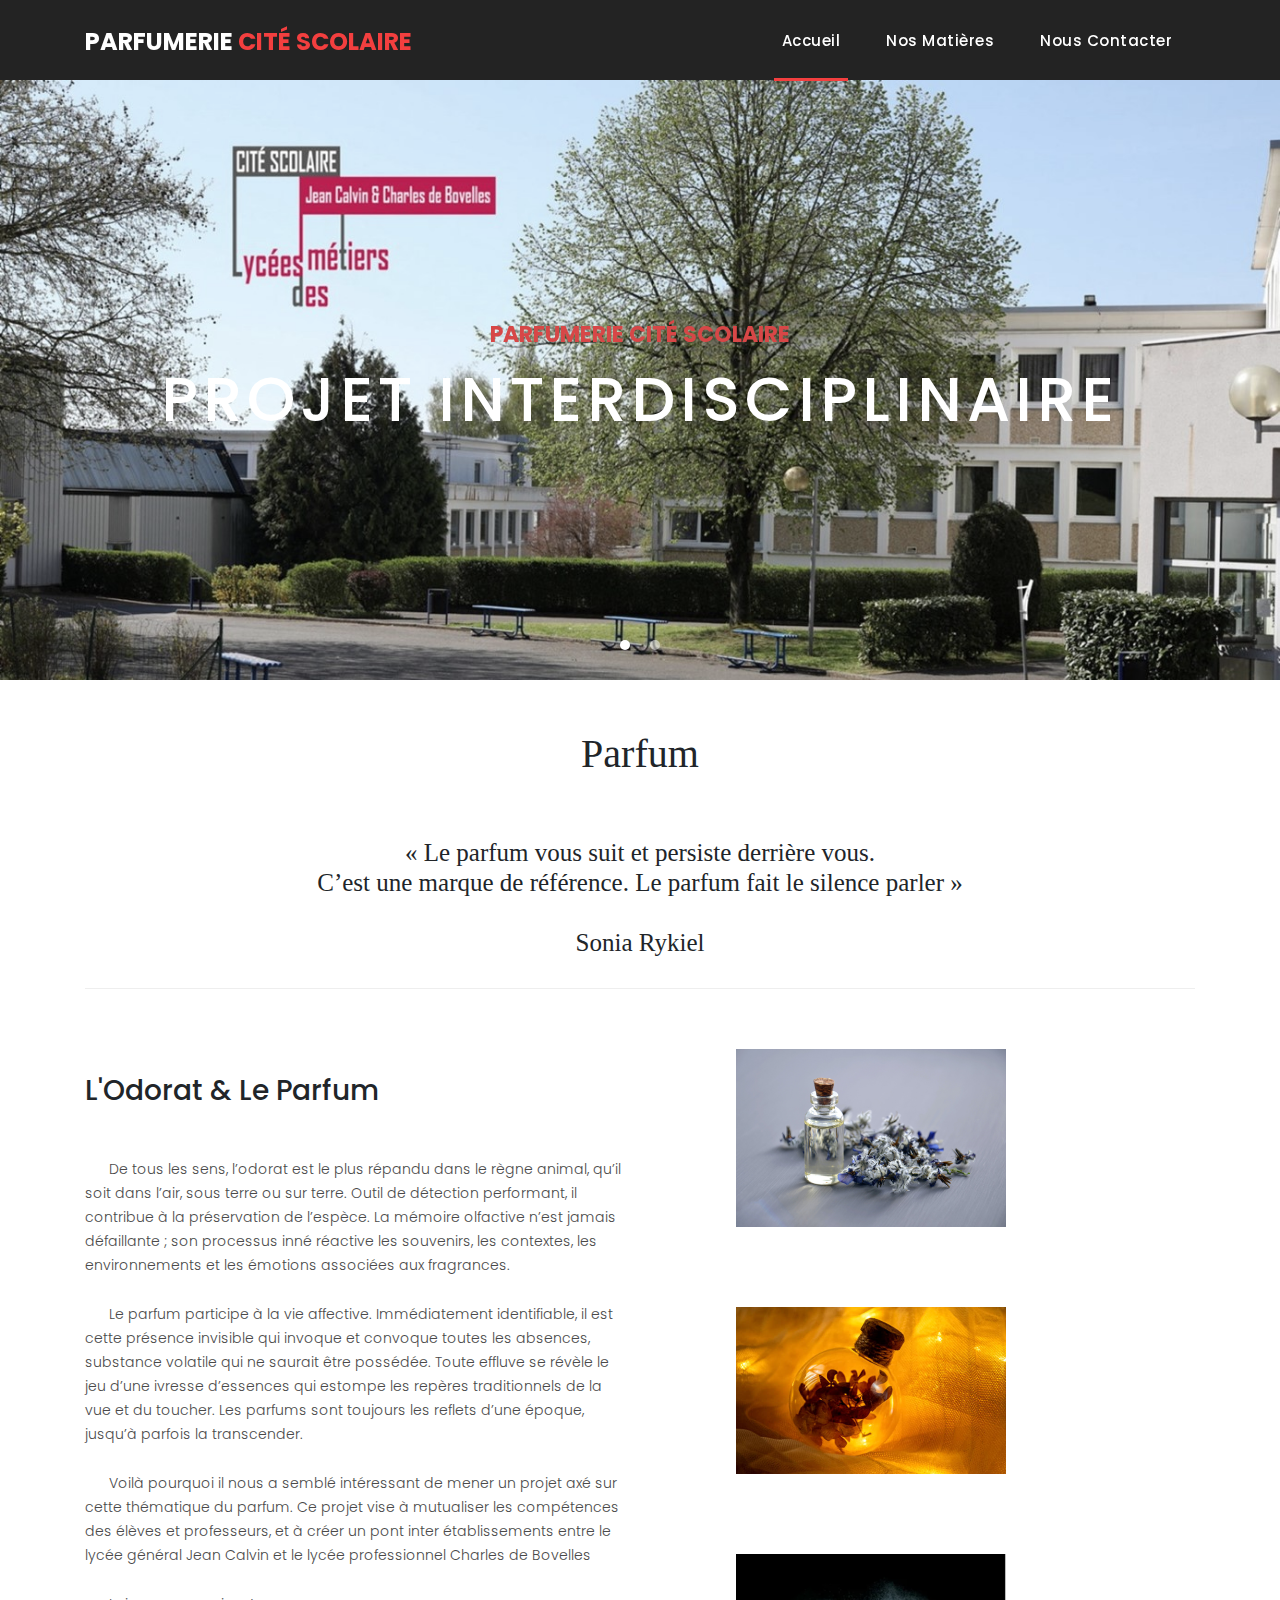
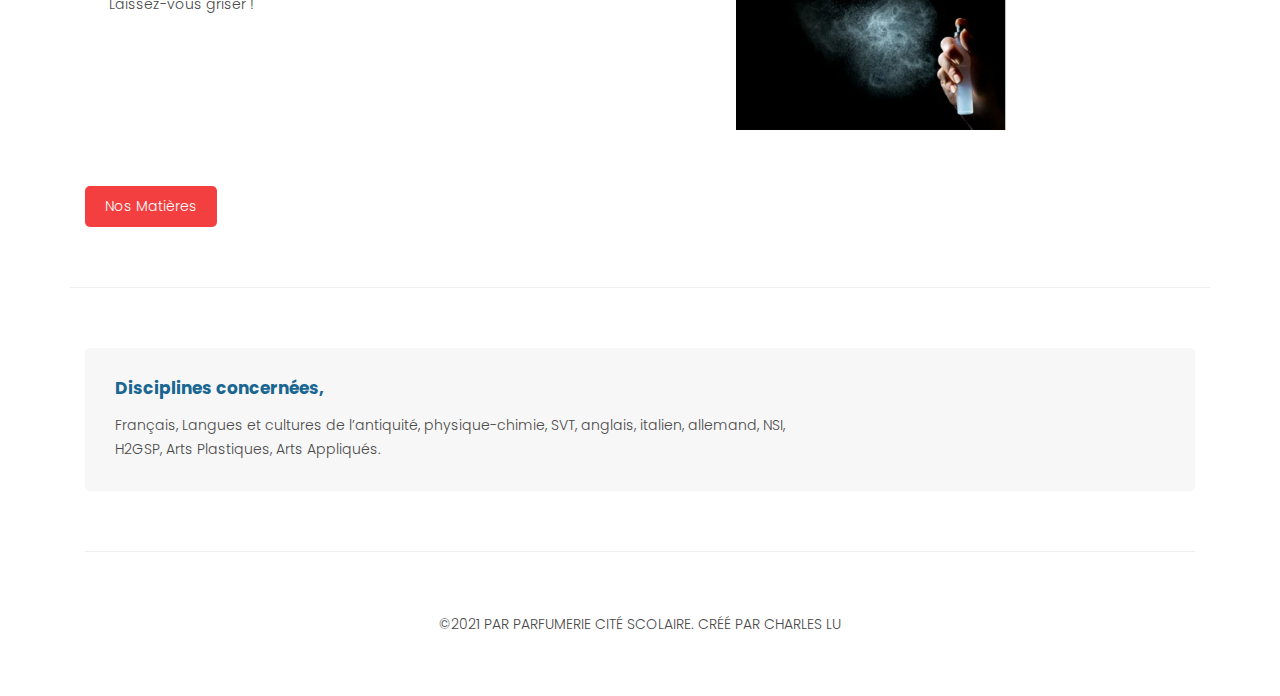
<file: index.html>
<!DOCTYPE html>
<html lang="fr">

  <head>

    <meta charset="utf-8">
    <meta name="viewport" content="width=device-width, initial-scale=1, shrink-to-fit=no">
    <meta name="description" content="">
    <meta name="author" content="">
    <link href="https://fonts.googleapis.com/css?family=Poppins:100,200,300,400,500,600,700,800,900&display=swap" rel="stylesheet">

    <title>Parfumerie Cité Scolaire</title>

    <!-- Bootstrap core CSS -->
    <link href="vendor/bootstrap/css/bootstrap.min.css" rel="stylesheet">

    <!-- CSS Files -->
    <link rel="stylesheet" href="assets/css/fontawesome.css">
    <link rel="stylesheet" href="assets/css/templatemo-sixteen.css">
    <link rel="stylesheet" href="assets/css/owl.css">
    <link rel="stylesheet" href="assets/css/styles.css">

  </head>

  <body>


    <div id="preloader">
        <div class="jumper">
            <div></div>
            <div></div>
            <div></div>
        </div>
    </div>  
    <!-- ***** Preloader ***** -->

    <!-- Header -->
    <header class="">
      <nav class="navbar navbar-expand-lg">
        <div class="container">
          <a class="navbar-brand" href="index.html"><h2>Parfumerie <em>Cité Scolaire</em></h2></a>
          <button class="navbar-toggler" type="button" data-toggle="collapse" data-target="#navbarResponsive" aria-controls="navbarResponsive" aria-expanded="false" aria-label="Toggle navigation">
            <span class="navbar-toggler-icon"></span>
          </button>
          <div class="collapse navbar-collapse" id="navbarResponsive">
            <ul class="navbar-nav ml-auto">
              <li class="nav-item active">
                <a class="nav-link" href="index.html">Accueil
                  <span class="sr-only">(Là où nous sommes)</span>
                </a>
              </li> 
              <li class="nav-item">
                <a class="nav-link" href="products.html">Nos Matières</a>
              </li>
              <li class="nav-item">
                <a class="nav-link" href="contact.html">Nous contacter</a>
              </li>
            </ul>
          </div>
        </div>
      </nav>
    </header>

    <!-- Banner (Haut) -->
    <div class="banner header-text">
      <div class="owl-banner owl-carousel">
        <div class="banner-item-01">
          <div class="text-content">
            <h4>Parfumerie Cité Scolaire</h4>
            <h2>Projet Interdisciplinaire</h2>
          </div>
        </div>
        <div class="banner-item-02">
          <div class="text-content">
            <h4>Parfumerie Cité Scolaire</h4>
            <h2>Ivresse d'essences</h2>
          </div>
        </div>
      </div>
    </div>
    <!-- Banner (Fin) -->

                                        
    <div class="best-features">
      <div class="container">
        <div class="row">
          <div class="col-md-12">
            <div class="section-heading">
              <h1 class="text-titre" style="text-align: center;">Parfum</h1>
              <h5 class="citation" style="text-align: center;">
              <br><br>
              « Le parfum vous suit et persiste derrière vous.
              <br>C’est une marque de référence. Le parfum fait le silence parler »
              <br><br> Sonia Rykiel<br><br>
              </h5>
            </div>
          </div>
          <div class="col-md-6">
            <div class="left-content">
              <p><h3>L'Odorat & Le Parfum</h3></p>
              <br>
              <ul class="featured-list">
                
                  <p>&nbsp&nbsp&nbsp&nbsp&nbsp De tous les sens, l’odorat est le plus répandu dans le règne animal, qu’il soit dans l’air, sous terre ou sur terre. Outil de détection performant, il contribue à la préservation de l’espèce. La mémoire olfactive n’est jamais défaillante ; son processus inné réactive les souvenirs, les contextes, les environnements et les émotions associées aux fragrances.</p>
                  <p>&nbsp&nbsp&nbsp&nbsp&nbsp Le parfum participe à la vie affective. Immédiatement identifiable, il est cette présence invisible qui invoque et convoque toutes les absences, substance volatile qui ne saurait être possédée. 
                  Toute effluve se révèle le jeu d’une ivresse d’essences qui estompe les repères traditionnels de la vue et du toucher. Les parfums sont toujours les reflets d’une époque, jusqu’à parfois la transcender. </p>

                  <p>&nbsp&nbsp&nbsp&nbsp&nbsp Voilà pourquoi il nous a semblé intéressant de mener un  projet axé sur cette thématique du parfum. Ce projet vise à mutualiser les compétences des élèves et professeurs, et à créer un pont inter établissements entre le lycée général Jean Calvin et le lycée professionnel Charles de Bovelles

                  <p>&nbsp&nbsp&nbsp&nbsp&nbsp Laissez-vous griser ! </p>

                </p>
              </ul>
            </div>
            <div class="left-content" style="margin-top: 150px;">
              <a href="products.html" class="filled-button">Nos Matières</a>
            </div>
          </div>
          <div class="col-md-6">
            <div class="right-image" style="width: 50%;">
              <img src="assets/images/page_garde_parfum_2.png" style="margin-left: 30%;" alt="" style="width: 80%;">
            </div>
            <div class="right-image" style="width: 50%; margin-top: 80px;">
              <img src="assets/images/page_garde_parfum.png"  style="margin-left: 30%;"  alt="" style="width: 100%;">
            </div>
            <div class="right-image" style="width: 50%; margin-top: 80px;">
              <img src="assets/images/page_garde_parfum_3.png"  style="margin-left: 30%;"  alt="" style="width: 100%;">
            </div>
          </div>
        </div>
      </div>
    </div>


    <div class="call-to-action">
      <div class="container">
        <div class="row">
          <div class="col-md-12">
            <div class="inner-content">
              <div class="row">
                <div class="col-md-8">
                  <h4><em>Disciplines concernées,</em></h4>
                  <p>Français, Langues et cultures de l’antiquité, physique-chimie,  SVT, anglais, italien, allemand, NSI, H2GSP,  Arts Plastiques,  Arts Appliqués.</p>
                </div>
              </div>
            </div>
          </div>
        </div>
      </div>
    </div>

    
    <footer>
      <div class="container">
        <div class="row">
          <div class="col-md-12">
            <div class="inner-content">
              <p>©2021 PAR PARFUMERIE CITÉ SCOLAIRE. CRÉÉ PAR CHARLES LU</p>
            </div>
          </div>
        </div>
      </div>
    </footer>


    <!-- Librairie JS -->
    <script src="vendor/jquery/jquery.min.js"></script>
    <script src="vendor/bootstrap/js/bootstrap.bundle.min.js"></script>


    <!-- Scripts basiques -->
    <script src="assets/js/custom.js"></script>
    <script src="assets/js/owl.js"></script>
    <script src="assets/js/slick.js"></script>
    <script src="assets/js/isotope.js"></script>
    <script src="assets/js/accordions.js"></script>


    <script language = "text/Javascript"> 
      cleared[0] = cleared[1] = cleared[2] = 0; // flag
      function clearField(t){                 
      if(! cleared[t.id]){                      
          cleared[t.id] = 1;  
          t.value='';         
          t.style.color='#fff';
          }
      }
    </script>


  </body>

</html>
</file>
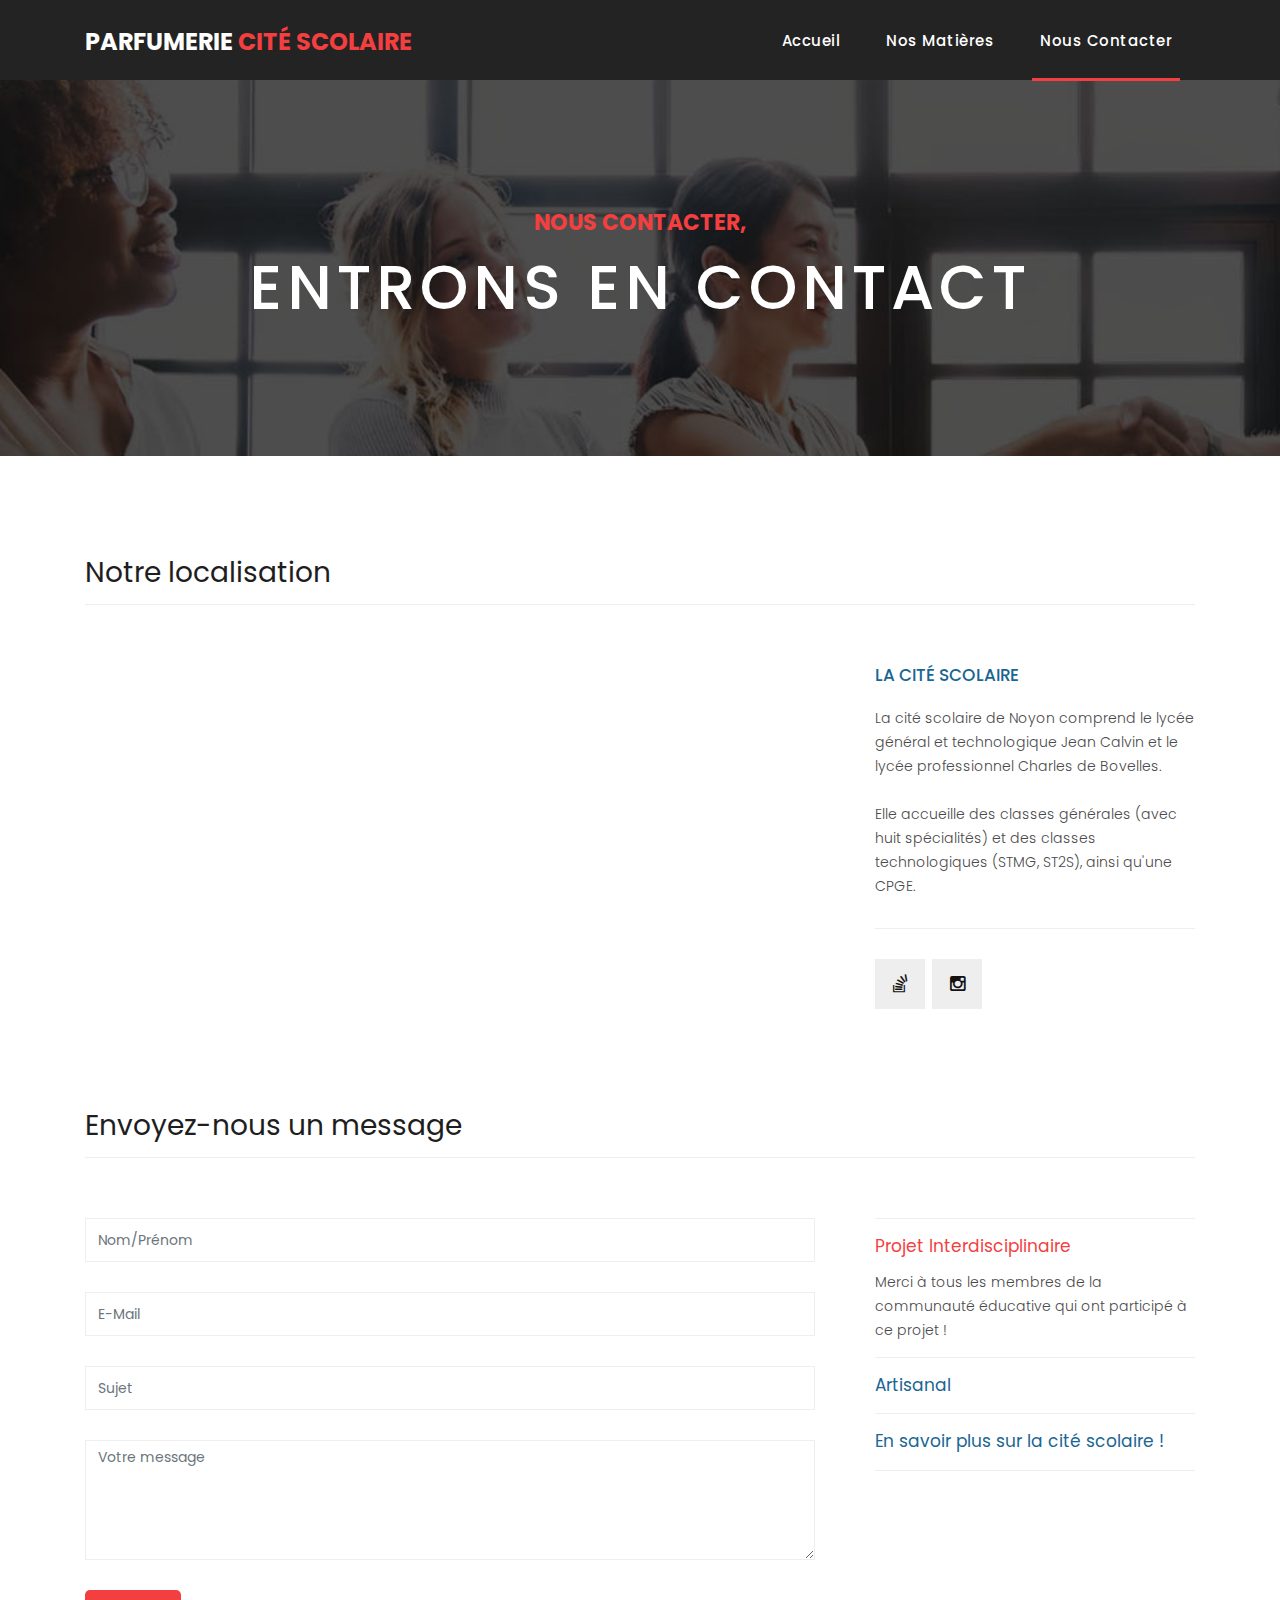
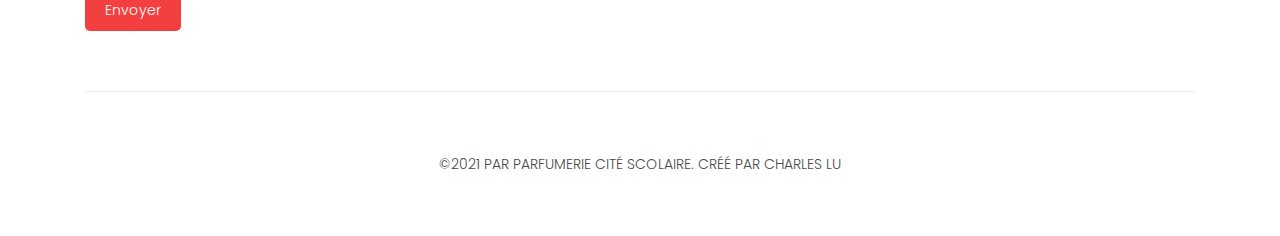
<file: contact.html>
<!DOCTYPE html>
<html lang="en">

  <head>

    <meta charset="utf-8">
    <meta name="viewport" content="width=device-width, initial-scale=1, shrink-to-fit=no">
    <meta name="description" content="">
    <meta name="author" content="">
    <link href="https://fonts.googleapis.com/css?family=Poppins:100,200,300,400,500,600,700,800,900&display=swap" rel="stylesheet">

    <title></title>

    <!-- Bootstrap core CSS -->
    <link href="vendor/bootstrap/css/bootstrap.min.css" rel="stylesheet">


    <!-- Additional CSS Files -->
    <link rel="stylesheet" href="assets/css/fontawesome.css">
    <link rel="stylesheet" href="assets/css/templatemo-sixteen.css">
    <link rel="stylesheet" href="assets/css/owl.css">

  </head>

  <body>

    <!-- ***** Preloader Start ***** -->
    <div id="preloader">
        <div class="jumper">
            <div></div>
            <div></div>
            <div></div>
        </div>
    </div>  
    <!-- ***** Preloader End ***** -->

    <!-- Header -->
    <header class="">
      <nav class="navbar navbar-expand-lg">
        <div class="container">
          <a class="navbar-brand" href="index.html"><h2>Parfumerie <em>Cité</em><em> Scolaire</em></h2></a>
          <button class="navbar-toggler" type="button" data-toggle="collapse" data-target="#navbarResponsive" aria-controls="navbarResponsive" aria-expanded="false" aria-label="Toggle navigation">
            <span class="navbar-toggler-icon"></span>
          </button>
          <div class="collapse navbar-collapse" id="navbarResponsive">
            <ul class="navbar-nav ml-auto">
              <li class="nav-item">
                <a class="nav-link" href="index.html">Accueil
                </a>
              </li> 
              <li class="nav-item">
                <a class="nav-link" href="products.html">Nos Matières</a>
              </li>
              <li class="nav-item active">
                <a class="nav-link" href="contact.html">Nous contacter</a>
              </li>
            </ul>
          </div>
        </div>
      </nav>
    </header>

    <!-- Page Content -->
    <div class="page-heading contact-heading header-text">
      <div class="container">
        <div class="row">
          <div class="col-md-12">
            <div class="text-content">
              <h4>Nous contacter,</h4>
              <h2>entrons en contact</h2>
            </div>
          </div>
        </div>
      </div>
    </div>


    <div class="find-us">
      <div class="container">
        <div class="row">
          <div class="col-md-12">
            <div class="section-heading">
              <h2>Notre localisation</h2>
            </div>
          </div>
          <div class="col-md-8">
<!-- How to change your own map point
	1. Go to Google Maps
	2. Click on your location point
	3. Click "Share" and choose "Embed map" tab
	4. Copy only URL and paste it within the src="" field below
-->
            <div id="map">
              <iframe src="https://www.google.com/maps/embed?pb=!1m18!1m12!1m3!1d2586.6795879361293!2d3.015431915662545!3d49.58493265722843!2m3!1f0!2f0!3f0!3m2!1i1024!2i768!4f13.1!3m3!1m2!1s0x47e873c4379fb219%3A0x6b023299c50e7333!2sLyc%C3%A9e%20Jean%20Calvin!5e0!3m2!1sfr!2sfr!4v1652807302044!5m2!1sfr!2sfr" width="100%" height="330px" frameborder="0" style="border:0" allowfullscreen></iframe>
            </div>
          </div>
          <div class="col-md-4">
            <div class="left-content">
              <h4>LA CITÉ SCOLAIRE</h4>
              <p>La cité scolaire de Noyon comprend le lycée général et technologique Jean Calvin et le lycée professionnel Charles de Bovelles.<br><br>Elle accueille des classes générales (avec huit spécialités) et des classes technologiques (STMG, ST2S), ainsi qu'une CPGE.</p>
              <ul class="social-icons">
                <li><a href="https://jean-calvin-noyon.ac-amiens.fr/sitewp/"><i class="fa fa-stack-overflow"></i></a></li>
                <li><a href="https://instagram.com/_.chxrly?utm_medium=copy_link"><i class="fa fa-instagram"></i></a></li>
              </ul>
            </div>
          </div>
        </div>
      </div>
    </div>


    
    <div class="send-message">
      <div class="container">
        <div class="row">
          <div class="col-md-12">
            <div class="section-heading">
              <h2>Envoyez-nous un message</h2>
            </div>
          </div>
          <div class="col-md-8">
            <div class="contact-form">
              <form id="contact" action="" method="post">
                <div class="row">
                  <div class="col-lg-12 col-md-12 col-sm-12">
                    <fieldset>
                      <input name="name" type="text" class="form-control" id="name" placeholder="Nom/Prénom" required="">
                    </fieldset>
                  </div>
                  <div class="col-lg-12 col-md-12 col-sm-12">
                    <fieldset>
                      <input name="email" type="text" class="form-control" id="email" placeholder="E-Mail" required="">
                    </fieldset>
                  </div>
                  <div class="col-lg-12 col-md-12 col-sm-12">
                    <fieldset>
                      <input name="subject" type="text" class="form-control" id="subject" placeholder="Sujet" required="">
                    </fieldset>
                  </div>
                  <div class="col-lg-12">
                    <fieldset>
                      <textarea name="message" rows="6" class="form-control" id="message" placeholder="Votre message" required=""></textarea>
                    </fieldset>
                  </div>
                  <div class="col-lg-12">
                    <fieldset>
                      <button type="submit" id="form-submit" class="filled-button">Envoyer</button>
                    </fieldset>
                  </div>
                </div>
              </form>
            </div>
          </div>
          <div class="col-md-4">
            <ul class="accordion">
              <li>
                  <a>Projet Interdisciplinaire</a>
                  <div class="content">
                      <p>Merci à tous les membres de la communauté éducative qui ont participé à ce projet !</p>
                  </div>
              </li>
              <li>
                  <a>Artisanal</a>
                  <div class="content">
                      <p>Les élèves ont pu être sensibilisés à l'univers de la parfumerie, comprendre de manière scientifique la composition des parfums, et créer de manière ludique leur propore fragance.</p>
                  </div>
              </li>
              <li>
                  <a>En savoir plus sur la cité scolaire !</a>
                  <div class="content">
                      <p><a href="https://www.prepacalvin.com/"><u>CPGE</u></a>
			      <a href="https://charles-de-bovelles-noyon.ac-amiens.fr/"><u>Lycée Charles De Bovelles</u></a>
			      <a href="http://blogs.ac-amiens.fr/galerie_jeancalvin/index.php?pages/PRESENTATION-DE-LA-GALERIE-DU-FRAC"><u>Galerie d'art</u></a>
			      <a href="http://blogs.ac-amiens.fr/cordiaculturae/index.php"><u>Langues et cultures de l'antiquité</u></a>
			</p>
                  </div>
              </li>
            </ul>
          </div>
        </div>
      </div>
    </div>
  
    <footer>
      <div class="container">
        <div class="row">
          <div class="col-md-12">
            <div class="inner-content">
              <p>©2021 PAR PARFUMERIE CITÉ SCOLAIRE. CRÉÉ PAR CHARLES LU</p>
            </div>
          </div>
        </div>
      </div>
    </footer>


    <!-- Bootstrap core JavaScript -->
    <script src="vendor/jquery/jquery.min.js"></script>
    <script src="vendor/bootstrap/js/bootstrap.bundle.min.js"></script>


    <!-- Additional Scripts -->
    <script src="assets/js/custom.js"></script>
    <script src="assets/js/owl.js"></script>
    <script src="assets/js/slick.js"></script>
    <script src="assets/js/isotope.js"></script>
    <script src="assets/js/accordions.js"></script>


    <script language = "text/Javascript"> 
      cleared[0] = cleared[1] = cleared[2] = 0; //set a cleared flag for each field
      function clearField(t){                   //declaring the array outside of the
      if(! cleared[t.id]){                      // function makes it static and global
          cleared[t.id] = 1;  // you could use true and false, but that's more typing
          t.value='';         // with more chance of typos
          t.style.color='#fff';
          }
      }
    </script>


  </body>

</html>
</file>
<file: assets/css/templatemo-sixteen.css>
/*

TemplateMo 546 Sixteen Clothing

https://templatemo.com/tm-546-sixteen-clothing

*/
body {
  font-family: 'Poppins', sans-serif;
  overflow-x: hidden;
  text-rendering: optimizeLegibility;
  -webkit-font-smoothing: antialiased;
  -moz-osx-font-smoothing: grayscale;
}
p {
	margin-bottom: 0px;
	font-size: 14px;
	font-weight: 300;
	color: #4a4a4a;
	line-height: 24px;
}
a {
	text-decoration: none!important;
}
ul {
	padding: 0;
	margin: 0;
	list-style: none;
}

h1,h2,h3,h4,h5,h6 {
	margin: 0px;
}

ul.social-icons li {
	display: inline-block;
	margin-right: 3px;
}

ul.social-icons li:last-child {
	margin-right: 0px;
}

ul.social-icons li a {
	width: 50px;
	height: 50px;
	display: inline-block;
	line-height: 50px;
	background-color: #eee;
	color: #121212;
	font-size: 18px;
	text-align: center;
	transition: all .3s;
}

ul.social-icons li a:hover {
	background-color: #f33f3f;
	color: #fff;
}

a.filled-button {
	background-color: #f33f3f;
	color: #fff;
	font-size: 14px;
	text-transform: capitalize;
	font-weight: 300;
	padding: 10px 20px;
	border-radius: 5px;
	display: inline-block;
	transition: all 0.3s;
}

a.filled-button:hover {
	background-color: #121212;
	color: #fff;
}

.section-heading {
	text-align: left;
	margin-bottom: 60px;
	border-bottom: 1px solid #eee;
}

.section-heading h2 {
	font-size: 28px;
	font-weight: 400;
	color: #1e1e1e;
	margin-bottom: 15px;
}

.products-heading {
	background-image: url(https://cdn.discordapp.com/attachments/888678433859706930/987090405147439206/IMG_0179.jpg);
}


.contact-heading {
	background-image: url(../images/contact-heading.jpg);
}

.page-heading {
	padding: 210px 0px 130px 0px;
	text-align: center;
	background-position: center center;
	background-repeat: no-repeat;
	background-size: cover;
}

.page-heading .text-content h4 {
	color: #f33f3f;
	font-size: 22px;
	text-transform: uppercase;
	font-weight: 700;
	margin-bottom: 15px;
}

.page-heading .text-content h2 {
	color: #fff;
	font-size: 62px;
	text-transform: uppercase;
	letter-spacing: 5px;
}

#preloader {
  overflow: hidden;
  background: #f33f3f;
  left: 0;
  right: 0;
  top: 0;
  bottom: 0;
  position: fixed;
  z-index: 9999999;
  color: #fff;
}

#preloader .jumper {
  left: 0;
  top: 0;
  right: 0;
  bottom: 0;
  display: block;
  position: absolute;
  margin: auto;
  width: 50px;
  height: 50px;
}

#preloader .jumper > div {
  background-color: #fff;
  width: 10px;
  height: 10px;
  border-radius: 100%;
  -webkit-animation-fill-mode: both;
  animation-fill-mode: both;
  position: absolute;
  opacity: 0;
  width: 50px;
  height: 50px;
  -webkit-animation: jumper 1s 0s linear infinite;
  animation: jumper 1s 0s linear infinite;
}

#preloader .jumper > div:nth-child(2) {
  -webkit-animation-delay: 0.33333s;
  animation-delay: 0.33333s;
}

#preloader .jumper > div:nth-child(3) {
  -webkit-animation-delay: 0.66666s;
  animation-delay: 0.66666s;
}

@-webkit-keyframes jumper {
  0% {
    opacity: 0;
    -webkit-transform: scale(0);
    transform: scale(0);
  }
  5% {
    opacity: 1;
  }
  100% {
    -webkit-transform: scale(1);
    transform: scale(1);
    opacity: 0;
  }
}

@keyframes jumper {
  0% {
    opacity: 0;
    -webkit-transform: scale(0);
    transform: scale(0);
  }
  5% {
    opacity: 1;
  }
  100% {
    opacity: 0;
  }
}


/* Header Style */
header {
	position: absolute;
	z-index: 99999;
	width: 100%;
	height: 80px;
	background-color: #232323;
	-webkit-transition: all 0.3s ease-in-out 0s;
    -moz-transition: all 0.3s ease-in-out 0s;
    -o-transition: all 0.3s ease-in-out 0s;
    transition: all 0.3s ease-in-out 0s;
}
header .navbar {
	padding: 17px 0px;
}
.background-header .navbar {
	padding: 17px 0px;
}
.background-header {
	top: 0;
	position: fixed;
	background-color: #fff!important;
	box-shadow: 0px 1px 10px rgba(0,0,0,0.1);
}
.background-header .navbar-brand h2 {
	color: #121212!important;
}
.background-header .navbar-nav a.nav-link {
	color: #1e1e1e!important;
}
.background-header .navbar-nav .nav-link:hover,
.background-header .navbar-nav .active>.nav-link,
.background-header .navbar-nav .nav-link.active,
.background-header .navbar-nav .nav-link.show,
.background-header .navbar-nav .show>.nav-link {
	color: #f33f3f!important;
}
.navbar .navbar-brand {
	float: 	left;
	margin-top: -12px;
	outline: none;
}
.navbar .navbar-brand h2 {
	color: #fff;
	text-transform: uppercase;
	font-size: 24px;
	font-weight: 700;
	-webkit-transition: all .3s ease 0s;
    -moz-transition: all .3s ease 0s;
    -o-transition: all .3s ease 0s;
    transition: all .3s ease 0s;
}
.navbar .navbar-brand h2 em {
	font-style: normal;
	color: #f33f3f;
}
#navbarResponsive {
	z-index: 999;
}
.navbar-collapse {
	text-align: center;
}
.navbar .navbar-nav .nav-item {
	margin: 0px 15px;
}
.navbar .navbar-nav a.nav-link {
	text-transform: capitalize;
	font-size: 15px;
	font-weight: 500;
	letter-spacing: 0.5px;
	color: #fff;
	transition: all 0.7s;
	margin-top: 5px;
}
.navbar .navbar-nav .nav-link:hover,
.navbar .navbar-nav .active>.nav-link,
.navbar .navbar-nav .nav-link.active,
.navbar .navbar-nav .nav-link.show,
.navbar .navbar-nav .show>.nav-link {
	color: #fff;
	padding-bottom: 25px;
	border-bottom: 3px solid #f33f3f;
}
.navbar .navbar-toggler-icon {
	background-image: none;
}
.navbar .navbar-toggler {
	border-color: #fff;
	background-color: #fff;	
	height: 36px;
	outline: none;
	border-radius: 0px;
	position: absolute;
	right: 30px;
	top: 20px;
}
.navbar .navbar-toggler-icon:after {
	content: '\f0c9';
	color: #f33f3f;
	font-size: 18px;
	line-height: 26px;
	font-family: 'FontAwesome';
}



/* Banner Style */
.banner {
	position: relative;
	text-align: center;
	padding-top: 80px;
}

.banner-item-01 {
	padding: 300px 0px;
	background-image: url(../images/page_garde.jpg);
	background-size: cover;
	filter: grayscale(0.2);
	background-repeat: no-repeat;
}

.banner-item-02 {
	padding: 300px 0px;
	background-image: url(../images/page_garde_2.png);
	filter: grayscale(0.2);
	background-size: cover;
	background-repeat: no-repeat;
	background-position: center center;
}

.banner .banner-item {
	max-height: 600px;
}

.banner .text-content {
	position: absolute;
	top: 50%;
	transform: translateY(-50%);
	text-align: center;
	width: 100%;
}

.banner .text-content h4 {
	color: #f33f3f;
	font-size: 22px;
	text-transform: uppercase;
	font-weight: 700;
	margin-bottom: 15px;
}

.banner .text-content h2 {
	color: #fff;
	font-size: 62px;
	text-transform: uppercase;
	letter-spacing: 5px;
}

.owl-banner .owl-dots .owl-dot {
  border-radius: 3px;
}
.owl-banner .owl-dots {
    display: -webkit-box;
    display: -webkit-flex;
    display: -ms-flexbox;
    display: flex;
    -ms-flex-pack: center;
    -webkit-justify-content: center;
    justify-content: center;
    position: absolute;
    left: 50%;
    transform: translateX(-50%);
    bottom: 30px;
}
.owl-banner .owl-dots .owl-dot {
    width: 10px;
    height: 10px;
    border-radius: 50%;
    margin: 0 10px;
    background-color: #fff;
    opacity: 0.5;
}
.owl-banner .owl-dots .owl-dot:focus {
    outline: none
}
.owl-banner .owl-dots .owl-dot.active {
    background-color: #fff;
    opacity: 1;
}



/* Latest Produtcs */

.latest-products {
	margin-top: 100px;
}

.latest-products .section-heading a {
	float: right;
	margin-top: -35px;
	text-transform: uppercase;
	font-size: 13px;
	font-weight: 700;
	color: #f33f3f;
}

.product-item {
	border: 1px solid #eee;
	margin-bottom: 30px;
	width: 100%;
	height: 100%;
}

.product-item .down-content {
	padding: 30px;
	position: relative;
}

.product-item img {
	width: 100%;
	overflow: hidden;
}

.product-item .down-content h4 {
	font-size: 17px;
	color: #1a6692;
	margin-bottom: 20px;
}

.product-item .down-content h6 {
	position: absolute;
	top: 30px;
	right: 30px;
	font-size: 18px;
	color: #121212;
}

.product-item .down-content p {
	margin-bottom: 20px;
}

.product-item .down-content ul li {
	display: inline-block;
}

.product-item .down-content ul li i {
	color: #f33f3f;
	font-size: 14px;
}

.product-item .down-content span {
	position: absolute;
	right: 30px;
	bottom: 30px;
	font-size: 13px;
	color: #f33f3f;
	font-weight: 500;
}




/* Best Features */

.about-features {
	margin-top: 100px!important;
}

.about-features p {
	border-bottom: 1px solid #eee;
	padding-bottom: 20px;
}

.about-features .container .row {
	padding-bottom: 0px!important;
	border-bottom: none!important;
}

.best-features {
	margin-top: 50px;
}

.best-features .container .row {
	border-bottom: 1px solid #eee;
	padding-bottom: 60px;
}

.best-features img {
	width: 100%;
	overflow: hidden;
}

.best-features h4 {
	font-size: 17px;
	color: #1a6692;
	margin-bottom: 20px;
}

.best-features ul.featured-list li {
	display: block;
	margin-bottom: 10px;
}

.best-features p {
	margin-bottom: 25px;
}

.best-features ul.featured-list li a {
	font-size: 14px;
	color: #4a4a4a;
	font-weight: 300;
	transition: all .3s;
	position: relative;
	padding-left: 13px;
}

.best-features ul.featured-list li a:before {
	content: '';
	width: 5px;
	height: 5px;
	display: inline-block;
	background-color: #4a4a4a;
	position: absolute;
	left: 0;
	transition: all .3s;
	top: 8px;
}

.best-features ul.featured-list li a:hover {
	color: #f33f3f;
}

.best-features ul.featured-list li a:hover::before {
	background-color: #f33f3f;
}

.best-features .filled-button {
	margin-top: 20px;
}





/* Call To Action */

.call-to-action .inner-content {
	margin-top: 60px;
	padding: 30px;
	background-color: #f7f7f7;
	border-radius: 5px;
}

.call-to-action .inner-content h4 {
	font-size: 17px;
	color: #1a6692;
	margin-bottom: 15px;
}

.call-to-action .inner-content em {
	font-style: normal;
	font-weight: 700;
}

.call-to-action .inner-content .col-md-4 {
	text-align: right;
}

.call-to-action .inner-content .filled-button {
	margin-top: 12px;
}




/* Footer */

footer {
	text-align: center;
}

footer .inner-content {
	border-top: 1px solid #eee;
	margin-top: 60px;
	padding: 60px 0px;
}

footer .inner-content p {
	text-transform: uppercase;
}

footer .inner-content p a {
	color: #f33f3f;
	margin-left: 3px;
}




/* Product Page */

.products {
	margin-top: 50px;
}

.products .filters {
	text-align: center;
	border-bottom: 1px solid #eee;
	padding-bottom: 10px;
	margin-bottom: 100px;
}

.products .filters li {
	text-transform: uppercase;
	font-size: 13px;
	font-weight: 700;
	color: #121212;
	display: inline-block;
	margin: 0px 10px;
	transition: all .3s;
	cursor: pointer;
}

.products .filters ul li.active,
.products .filters ul li:hover {
  color: #f33f3f;
}

.products ul.pages {
	margin-top: 30px;
	text-align: center;
}

.products ul.pages li {
	display: inline-block;
	margin: 0px 2px;
}

.products ul.pages li a {
	width: 44px;
	height: 44px;
	display: inline-block;
	line-height: 42px;
	border: 1px solid #eee;
	font-size: 15px;
	font-weight: 700;
	color: #121212;
	transition: all .3s;
}

.products ul.pages li a:hover,
.products ul.pages li.active a {
	background-color: #f33f3f;
	border-color: #f33f3f;
	color: #fff;
}



/* Team Members */

.team-members {
	margin-top: 100px;
}

.team-member {
	border: 1px solid #eee;
	margin-bottom: 30px;
}

.team-member img {
	width: 100%;
	overflow: hidden;
}

.team-member .down-content {
	padding: 30px;
	text-align: center;
}

.team-member .thumb-container {
	position: relative;
}

.team-member .thumb-container .hover-effect {
	position: absolute;
	background-color: rgba(243,63,63,0.9);
	top: 0;
	left: 0;
	width: 100%;
	height: 100%;
	opacity: 0;
	visibility: hidden;
	transition: all .5s;
}

.team-member .thumb-container .hover-effect .hover-content {
	position: absolute;
	display: inline-block;
	width: 100%;
	text-align: center;
	top: 50%;
	transform: translateY(-50%);
}

.team-member .thumb-container .hover-effect .hover-content ul.social-icons li a:hover {
	background-color: #fff;
	color: #f33f3f;
}

.team-member:hover .hover-effect {
	visibility: visible;
	opacity: 1;
}

.team-member .down-content h4 {
	font-size: 17px;
	color: #1a6692;
	margin-bottom: 8px;
}

.team-member .down-content span {
	display: block;
	font-size: 13px;
	color: #f33f3f;
	font-weight: 500;
	margin-bottom: 20px;
}




/* Services */

.services {
	background-image: url(../images/services-bg.jpg);
	background-position: center center;
	background-repeat: no-repeat;
	background-size: cover;
	background-attachment: fixed;
	padding: 100px 0px;
}

.services .service-item {
	text-align: center;
}

.services .service-item .icon {
	background-color: #f7f7f7;
	padding: 40px;
}

.services .service-item .icon i {
	width: 100px;
	height: 100px;
	display: inline-block;
	text-align: center;
	line-height: 100px;
	background-color: #f33f3f;
	color: #fff;
	font-size: 32px;
}

.services .service-item .down-content {
	background-color: #fff;
	padding: 40px 30px;
}

.services .service-item .down-content h4 {
	font-size: 17px;
	color: #1a6692;
	margin-bottom: 20px;
}

.services .service-item .down-content p {
	margin-bottom: 25px;
}




/* Clients */

.happy-clients {
	margin-top: 100px;
	margin-bottom: 40px;
}

.happy-clients .client-item img {
	max-width: 100%;
	overflow: hidden;
	transition: all .3s;
	cursor: pointer;
}

.happy-clients .client-item img:hover {
	opacity: 0.8;
}




/* Find Us */

.find-us {
	margin-top: 100px;
}

.find-us p {
	border-bottom: 1px solid #eee;
	padding-bottom: 30px;
	margin-bottom: 30px;
}

.find-us h4 {
	font-size: 17px;
	color: #1a6692;
	margin-bottom: 20px;
}

.find-us .left-content {
	margin-left: 30px;
}



/* Send Message */

.send-message {
	margin-top: 100px;
}

.contact-form input {
	font-size: 14px;
	width: 100%;
	height: 44px;
	display: inline-block;
	line-height: 42px;
	border: 1px solid #eee;
	border-radius: 0px;
	margin-bottom: 30px;
}

.contact-form input:focus {
	box-shadow: none;
	border: 1px solid #eee;
}

.contact-form textarea {
	font-size: 14px;
	width: 100%;
	min-width: 100%;
	min-height: 120px;
	height: 120px;
	max-height: 180px;
	border: 1px solid #eee;
	border-radius: 0px;
	margin-bottom: 30px;
}

.contact-form textarea:focus {
	box-shadow: none;
	border: 1px solid #eee;
}

.contact-form button.filled-button {
	background-color: #f33f3f;
	color: #fff;
	font-size: 14px;
	text-transform: capitalize;
	font-weight: 300;
	padding: 10px 20px;
	border-radius: 5px;
	display: inline-block;
	transition: all 0.3s;
	border: none;
	outline: none;
	cursor: pointer;
}

.contact-form button.filled-button:hover {
	background-color: #121212;
	color: #fff;
}

.accordion {
	margin-left: 30px;
}

.accordion a {
	cursor: pointer;
	font-size: 17px;
	color: #1a6692!important;
	margin-bottom: 20px;
	transition: all .3s;
}

.accordion a:hover {
	color: #f33f3f!important;
}

.accordion a.active {
  color: #f33f3f!important;
}

.accordion li .content {
  display: none;
  margin-top: 10px;
}

.accordion li:first-child {
	border-top: 1px solid #eee;
}

.accordion li {
	border-bottom: 1px solid #eee;
	padding: 15px 0px;
}

/* Responsive Style */
@media (max-width: 768px) {
	.banner .text-content {
		width: 90%;
		margin-left: 5%;
	}
	.banner .text-content h4 {
		font-size: 22px;
	}

	.banner .text-content h2 {
		font-size: 36px;
		letter-spacing: 0.5px;
	}
	.banner-item-01,
	.banner-item-02,
	.banner-item-03 {
		padding: 180px 0px;
	}
	.page-heading .text-content h4 {
		font-size: 22px;
	}

	.page-heading .text-content h2 {
		font-size: 36px;
		letter-spacing: 0.5px;
	}
	.latest-products .section-heading a {
		float: none;
		margin-top: 0px;
		display: block;
		margin-bottom: 20px;
	}
	.product-item .down-content h4 {
		margin-bottom: 20px!important;
	}
	.product-item .down-content h6 {
		position: absolute!important;
		top: 30px!important;
		right: 30px!important;
	}
	.product-item .down-content span {
		position: absolute!important;
		right: 30px!important;
		bottom: 30px!important;
	}
	.best-features .left-content {
		margin-bottom: 30px;
	}
	.call-to-action .inner-content {
		text-align: center;
	}
	.call-to-action .inner-content .filled-button {
		text-align: center;
		width: 100%;
		margin-top: 20px;
	}
	.about-features img {
		margin-bottom: 30px;
	}
	.service-item {
		margin-bottom: 30px;
	}
	.find-us #map {
		margin-bottom: 30px;
	}
	.find-us .left-content {
		margin-left: 0px;
	}
	.send-message .accordion {
		margin-top: 30px;
		margin-left: 0px;
	}
}

@media (max-width: 992px) {
	.navbar .navbar-brand {
		position: absolute;
		left: 30px;
		top: 32px;
	}
	.navbar .navbar-brand {
		width: auto;
	}
	.navbar:after {
		display: none;
	}
	#navbarResponsive {
	    z-index: 99999;
	    position: absolute;
	    top: 80px;
	    left: 0;
	    width: 100%;
	    text-align: center;
	    background-color: #fff;
	    box-shadow: 0px 10px 10px rgba(0,0,0,0.1);
	}
	.navbar .navbar-nav .nav-item {
		border-bottom: 1px solid #eee;
	}
	.navbar .navbar-nav .nav-item:last-child {
		border-bottom: none;
	}
	.navbar .navbar-nav a.nav-link {
		padding: 15px 0px;
		color: #1e1e1e!important;
	}
	.navbar .navbar-nav .nav-link:hover,
	.navbar .navbar-nav .active>.nav-link,
	.navbar .navbar-nav .nav-link.active,
	.navbar .navbar-nav .nav-link.show,
	.navbar .navbar-nav .show>.nav-link {
		color: #f33f3f!important;
		border-bottom: none!important;
		padding-bottom: 15px;
	}
	.product-item .down-content h4 {
		margin-bottom: 10px;
	}
	.product-item .down-content h6 {
		position: relative;
		top: 0;
		right: 0;
		margin-bottom: 20px;
	}
	.product-item .down-content span {
		position: relative;
		right: 0;
		bottom: 0;
	}
}
</file>
<file: assets/css/styles.css>
.citation{
    font-family:"Brush Script MT", cursive ;
    font-size: 25px;
}

.text-titre{
    font-family: Georgia, 'Times New Roman', Times, serif;
}

.img-space{
    margin-left: 10%;
}
</file>
